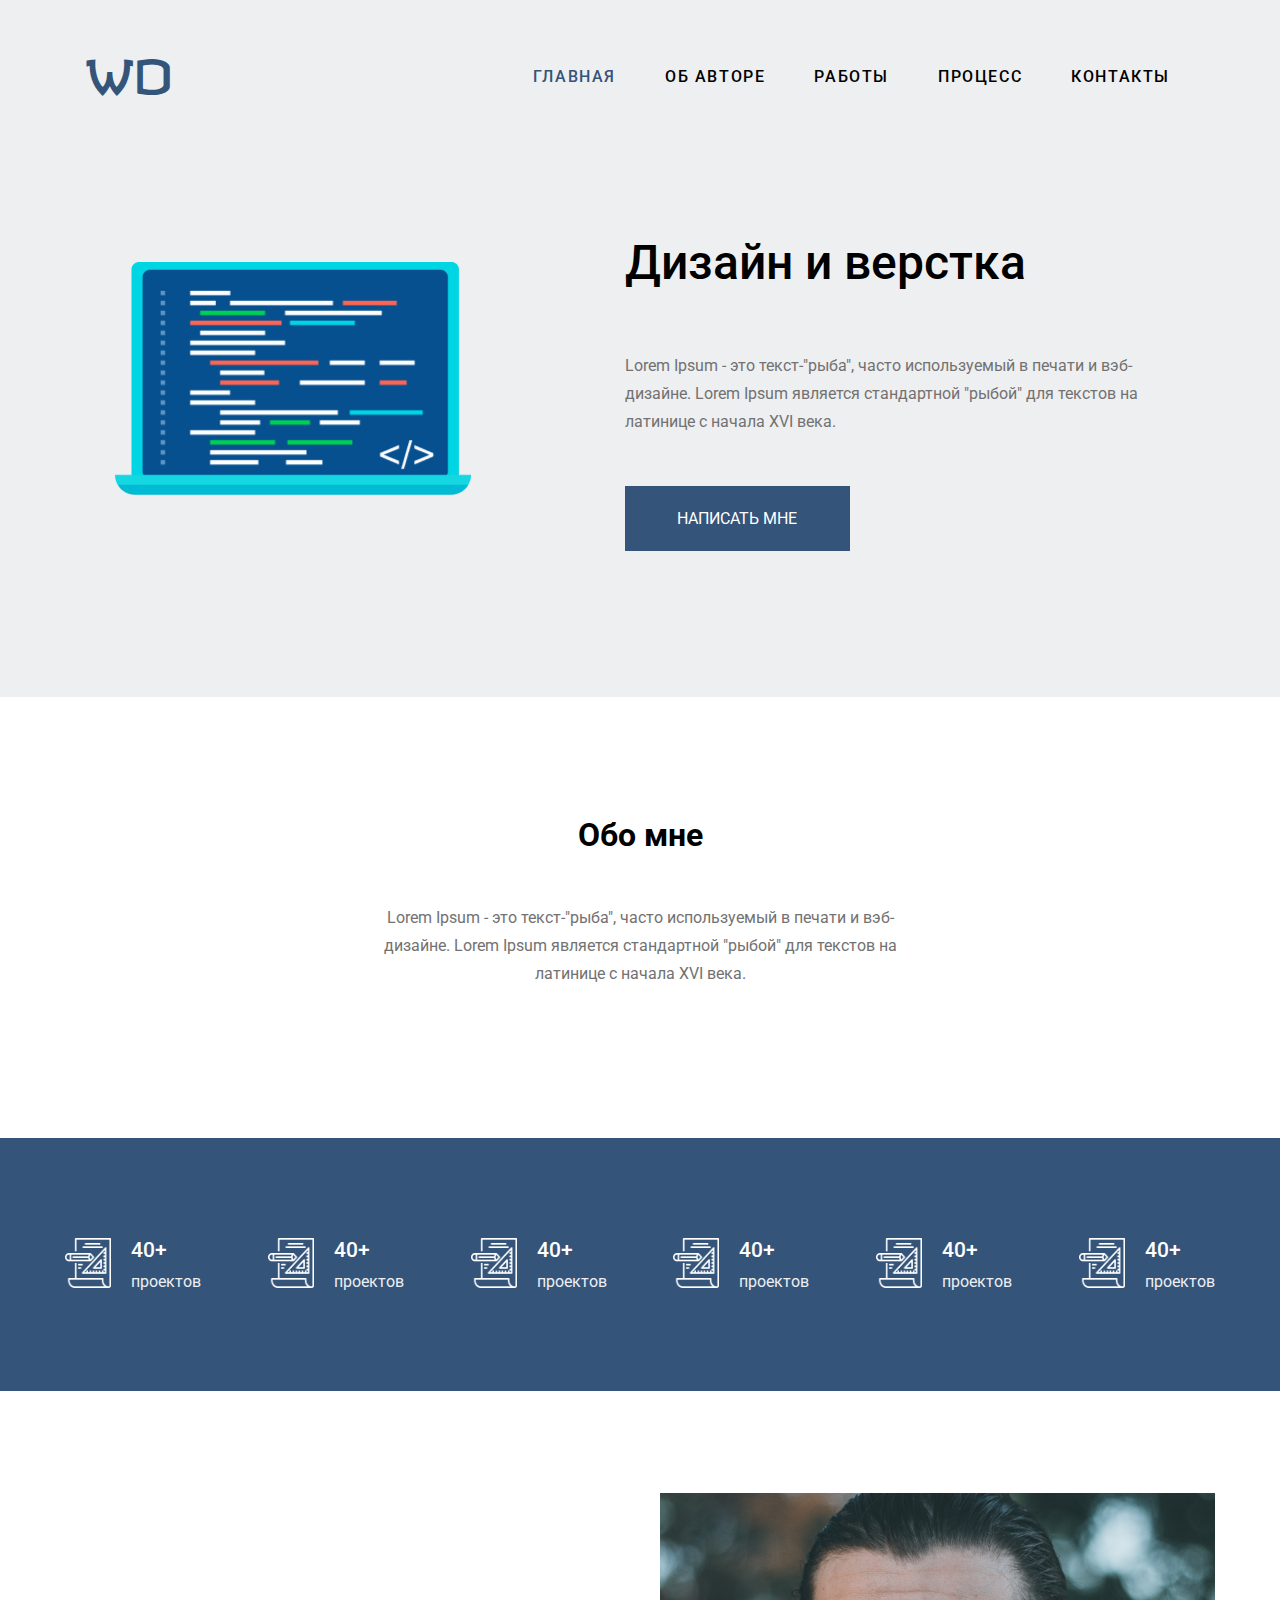
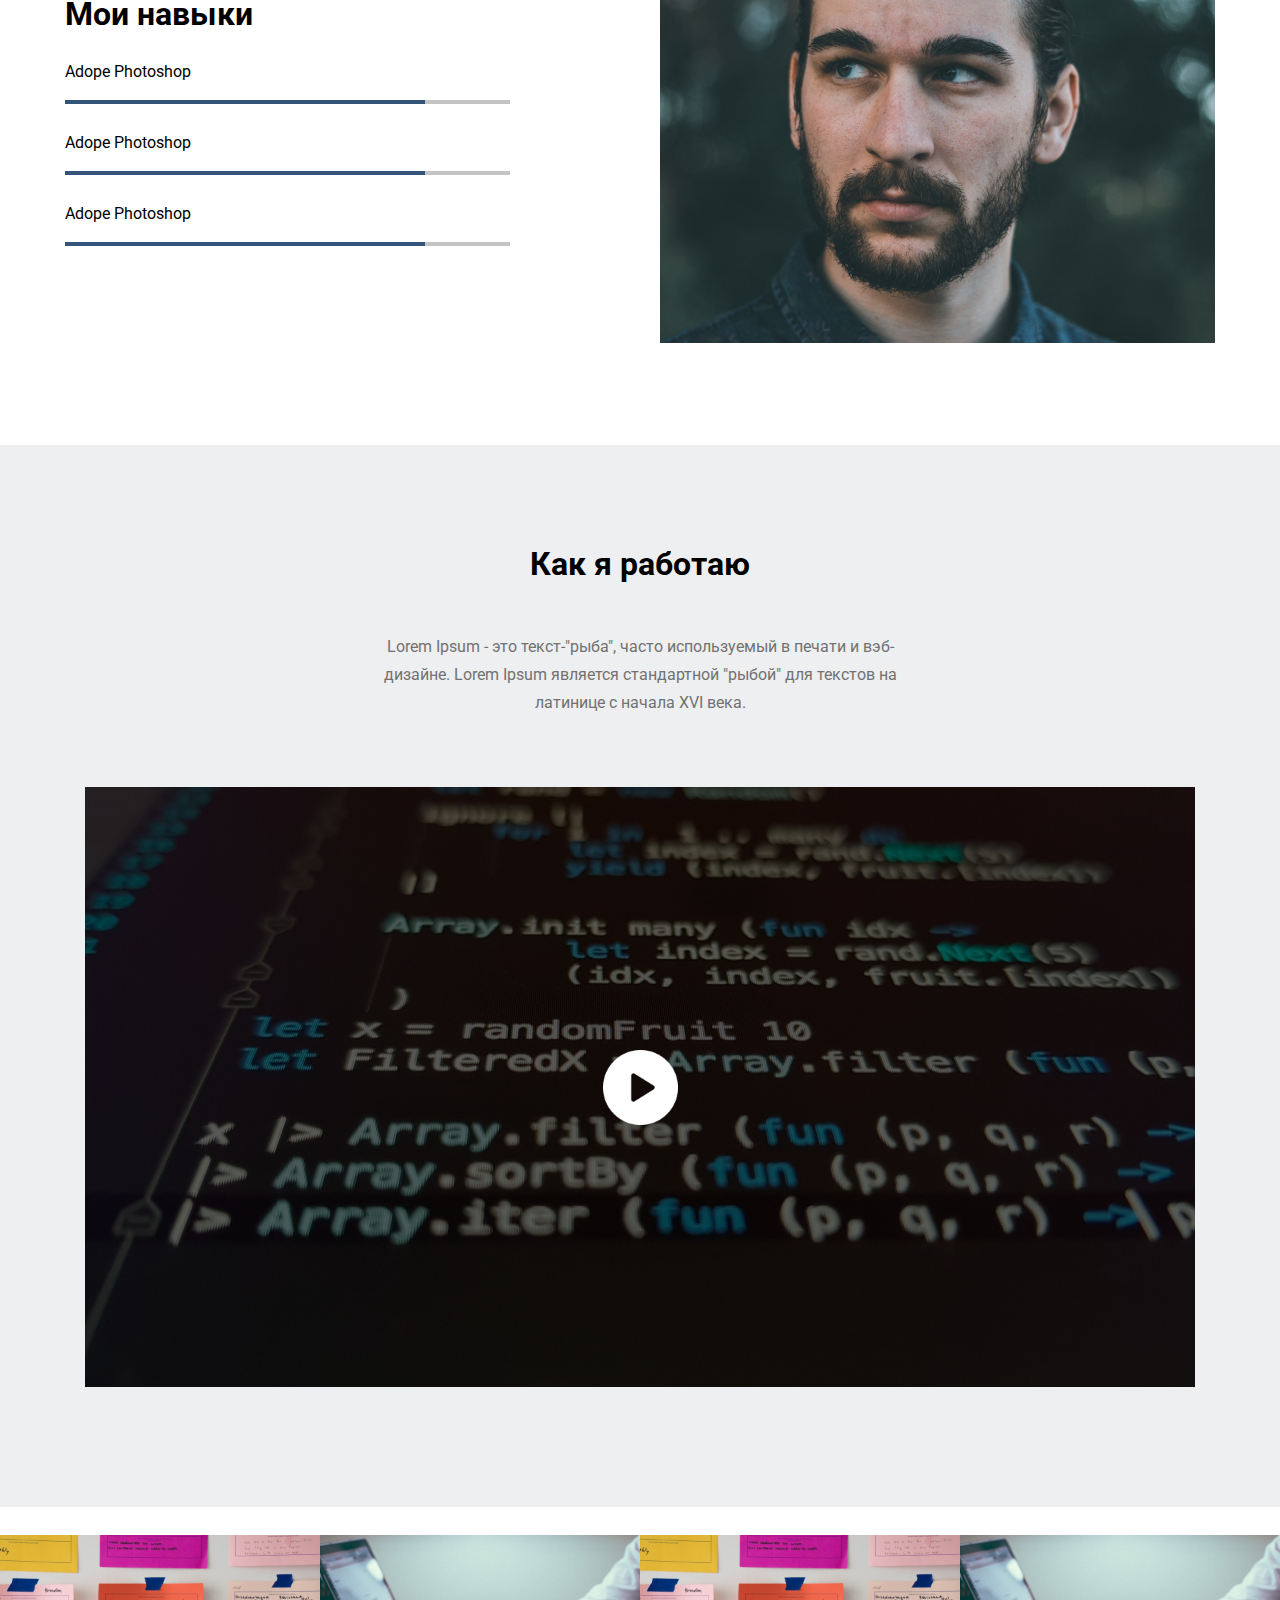
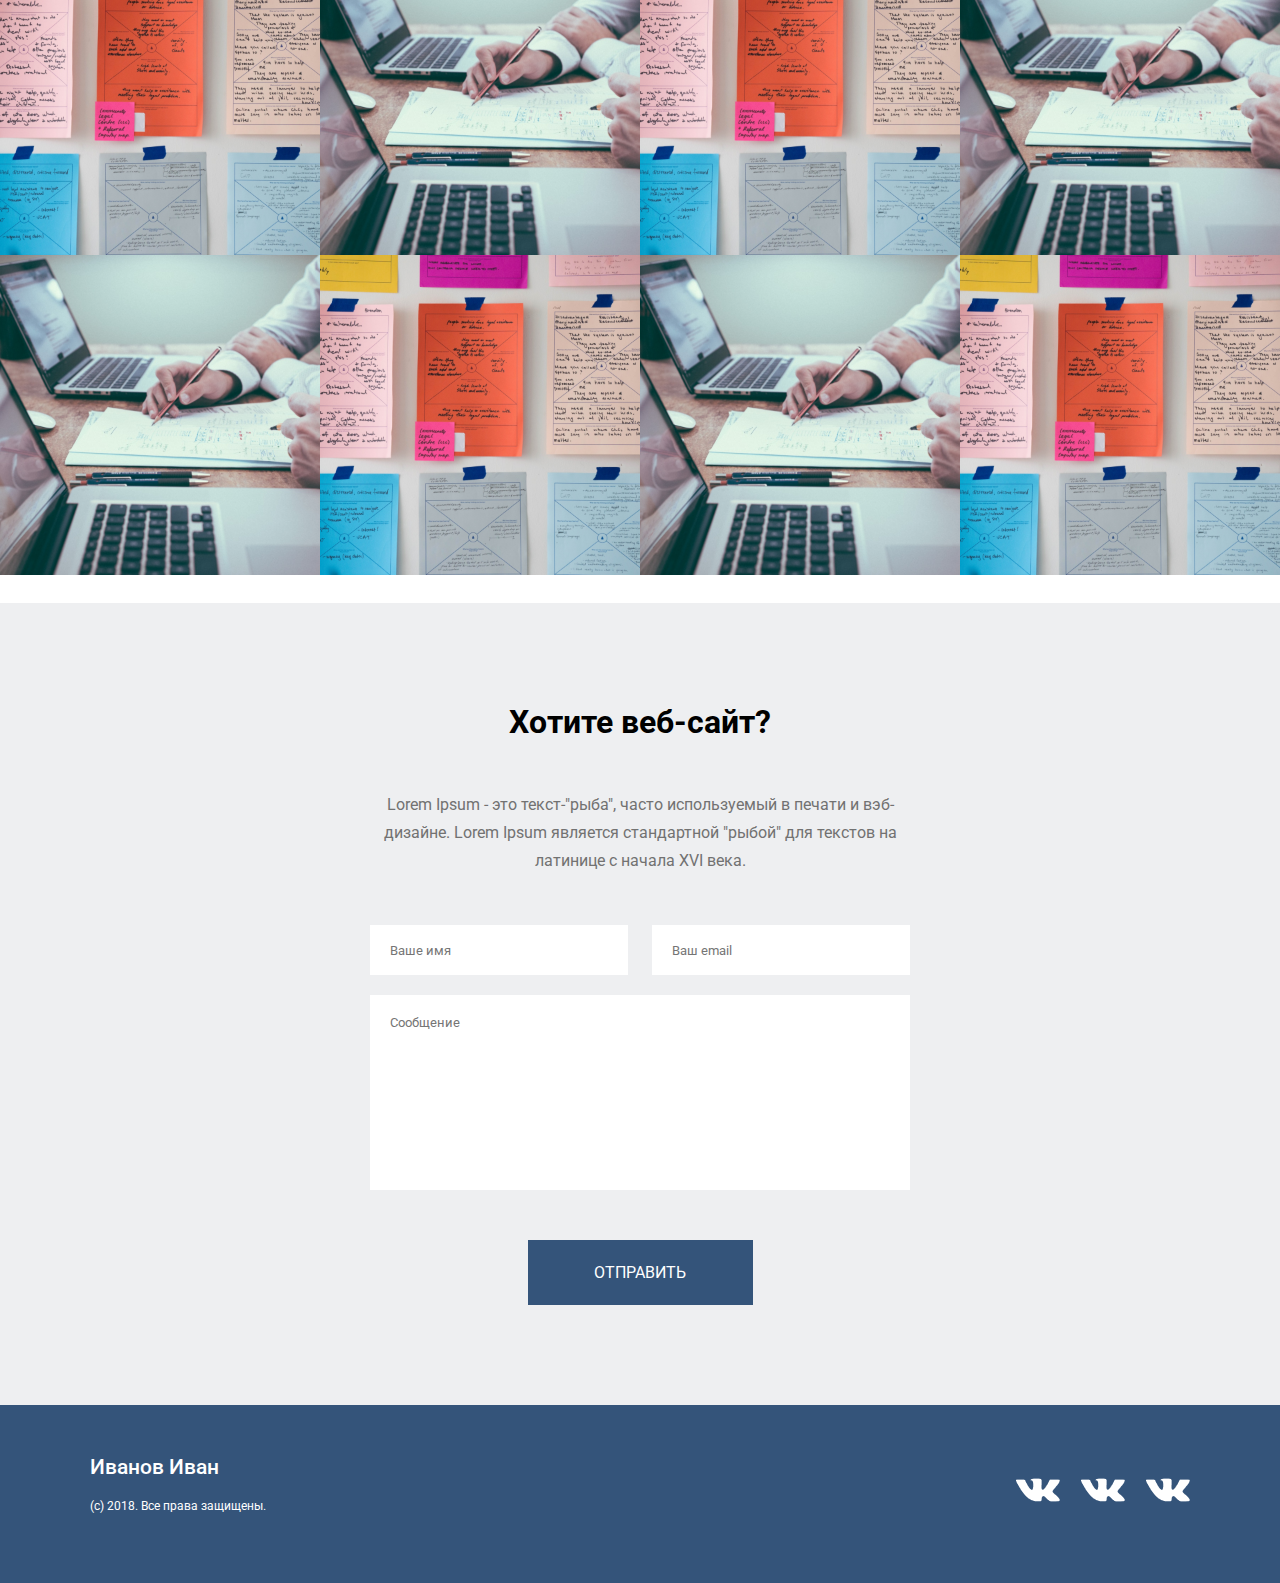
<file: index.html>
<!DOCTYPE html>
<html>

<head>
  <meta charset="utf-8">
  <meta http-equiv="X-UA-Compatible" content="IE=edge">
  <meta name="viewport" content="width=device-width, initial-scale=1.0">
  <link rel="stylesheet" href="./maketstyles.css">
  <link rel="preconnect" href="https://fonts.googleapis.com">
  <link rel="preconnect" href="https://fonts.gstatic.com" crossorigin>
  <link href="https://fonts.googleapis.com/css2?family=Revalia&family=Roboto:wght@500&display=swap" rel="stylesheet">
</head>

<body>
  <header class="page-header">
    <div class="header-menu">
      <a href="#" class="header-menu__logo">WD</a>
      <nav class="header-menu__list">
        <a href="#" class="header-menu__link header-menu__link--selected">ГЛАВНАЯ</a>
        <a href="#about" class="header-menu__link">ОБ АВТОРЕ</a>
        <a href="#" class="header-menu__link">РАБОТЫ</a>
        <a href="#" class="header-menu__link">ПРОЦЕСС</a>
        <a href="#" class="header-menu__link">КОНТАКТЫ</a>
      </nav>
    </div>
  </header>
  <main>
    <section class="design-section__container">
      <div class="design-section__content-wrapper">
        <img class="design-section__laptop-img" src="images/laptop.png" alt="laptop">
        <div class="design-section__text-container">
          <h1 class="design-section__title">Дизайн и верстка</h1>
          <p class="pharagraph design-section__text">Lorem Ipsum - это текст-"рыба", часто используемый в печати и
            вэб-дизайне. Lorem Ipsum является стандартной "рыбой" для текстов на латинице с начала XVI века.</p>
          <button class="btn">НАПИСАТЬ МНЕ</button>
        </div>
      </div>
    </section>

    <section class="about-me-section">
      <a name = "about"></a>
      <h2> Обо мне </h2>
      <p class="pharagraph">Lorem Ipsum - это текст-"рыба", часто используемый в печати и вэб-дизайне. Lorem
        Ipsum является стандартной
        "рыбой" для текстов на латинице с начала XVI века.</p>
    </section>
    <section class="projects-section__container">
      <div class="projects-section__content-wrapper">

        <div class="projects-section__block">
          <img src="images/projectIcon.png" alt="project" class="projects-section__icon">
          <div class="projects-section__text">
            <h3>40+</h3>
            <p>проектов</p>
          </div>
        </div>

        <div class="projects-section__block">
          <img src="images/projectIcon.png" alt="project" class="projects-section__icon">
          <div class="projects-section__text">
            <h3>40+</h3>
            <p>проектов</p>
          </div>
        </div>

        <div class="projects-section__block">
          <img src="images/projectIcon.png" alt="project" class="projects-section__icon">
          <div class="projects-section__text">
            <h3>40+</h3>
            <p>проектов</p>
          </div>
        </div>

        <div class="projects-section__block">
          <img src="images/projectIcon.png" alt="project" class="projects-section__icon">
          <div class="projects-section__text">
            <h3>40+</h3>
            <p>проектов</p>
          </div>
        </div>

        <div class="projects-section__block">
          <img src="images/projectIcon.png" alt="project" class="projects-section__icon">
          <div class="projects-section__text">
            <h3>40+</h3>
            <p>проектов</p>
          </div>
        </div>

        <div class="projects-section__block">
          <img src="images/projectIcon.png" alt="project" class="projects-section__icon">
          <div class="projects-section__text">
            <h3>40+</h3>
            <p>проектов</p>
          </div>
        </div>
      </div>
    </section>
    <section class="skills-section__container">
      <div class="skills-section__content-wrapper">
        <div class="skills-section__tehnology-block">
          <h2>Мои навыки</h2>
          <p class="skills-section__text">Adope Photoshop</p>
          <div class="skills-section__level skills-section__level--gray"></div>
          <div class="skills-section__level skills-section__level--blue"></div>

          <p class="skills-section__text">Adope Photoshop</p>
          <div class="skills-section__level skills-section__level--gray"></div>
          <div class="skills-section__level skills-section__level--blue"></div>

          <p class="skills-section__text">Adope Photoshop</p>
          <div class="skills-section__level skills-section__level--gray"></div>
          <div class="skills-section__level skills-section__level--blue"></div>

        </div>

        <img class="skills-section__me-img" src="images/me.png" alt="me">
      </div>
    </section>

    <section class="work-section">
      <h2>Как я работаю</h2>
      <p class="pharagraph">Lorem Ipsum - это текст-"рыба", часто используемый в печати и вэб-дизайне. Lorem Ipsum
        является стандартной
        "рыбой" для текстов на латинице с начала XVI века.</p>
      <div class="work-section__img-conntainer">
        <img class="work-section__code-img" src="images/code.png" alt="code">
        <img class="work-section__play-img" src="images/play.png" alt="play icon">
      </div>


    </section>
    
    

    <section class="pictures-section__container">
      <div class="pictures-section__content-wrapper picture-1">
        <img class="pictures-section__element" src="images/table.png" alt="table">
        <div class="pictures-section__element-wrapper">
          <img class="pictures-section__element-eye" src="images/eye.png" alt="eye">
        </div>
      </div>

      <div class="pictures-section__content-wrapper picture-2">
        <img class="pictures-section__element " src="images/workers.png" alt="workers">
        <div class="pictures-section__element-wrapper">
          <img class="pictures-section__element-eye" src="images/eye.png" alt="eye">
        </div>
      </div>

       <div class="pictures-section__content-wrapper picture-3">
        <img class="pictures-section__element" src="images/table.png" alt="table">
        <div class="pictures-section__element-wrapper">
          <img class="pictures-section__element-eye" src="images/eye.png" alt="eye">
        </div>
      </div>

      <div class="pictures-section__content-wrapper picture-4">
        <img class="pictures-section__element" src="images/workers.png" alt="workers">
        <div class="pictures-section__element-wrapper">
          <img class="pictures-section__element-eye" src="images/eye.png" alt="eye">
        </div>
      </div>
      <div class="pictures-section__content-wrapper picture-5">
        <img class="pictures-section__element" src="images/workers.png" alt="workers">
        <div class="pictures-section__element-wrapper">
          <img class="pictures-section__element-eye" src="images/eye.png" alt="eye">
        </div>
      </div>

      <div class="pictures-section__content-wrapper picture-6">
        <img class="pictures-section__element" src="images/table.png" alt="table">
        <div class="pictures-section__element-wrapper">
          <img class="pictures-section__element-eye" src="images/eye.png" alt="eye">
        </div>
      </div>

      <div class="pictures-section__content-wrapper picture-7">
        <img class="pictures-section__element" src="images/workers.png" alt="workers">
        <div class="pictures-section__element-wrapper">
          <img class="pictures-section__element-eye" src="images/eye.png" alt="eye">
        </div>
      </div>

      <div class="pictures-section__content-wrapper picture-8">
        <img class="pictures-section__element" src="images/table.png" alt="table">
        <div class="pictures-section__element-wrapper">
          <img class="pictures-section__element-eye" src="images/eye.png" alt="eye">
        </div>
      </div>

    </section>

    <section class="connection-section__container">
      <div class="connection-section__content-wrapper">
        <h2>Хотите веб-сайт?</h2>
        <p class="pharagraph">Lorem Ipsum - это текст-"рыба", часто используемый в печати и вэб-дизайне. Lorem Ipsum
          является стандартной "рыбой" для текстов на латинице с начала XVI века.</p>
        <form class="connection-section__form">
          <div class="connection-section__form-header">
            <input type="text" placeholder="Ваше имя" class="connection-section__form-header-element">
            <input type="email" placeholder="Ваш email" class="connection-section__form-header-element">
          </div>
          <textarea placeholder="Сообщение" class="connection-section__message"></textarea>
          <input class="btn" type="submit" value="ОТПРАВИТЬ">
        </form>
      </div>
    </section>
  </main>
  <footer class="page-footer">
    <div class="footer__content-wrapper">
      <div class="footer__container">
        <h3>Иванов Иван</h3>
        <p class="footer-container__text">(с) 2018. Все права защищены.</p>
      </div>
      <nav class="footer__social">
        <img class="footer-social__icon" src="images/vkIcon.png" alt="vk">
        <img class="footer-social__icon" src="images/vkIcon.png" alt="vk">
        <img class="footer-social__icon--border-none" src="images/vkIcon.png" alt="vk">
      </nav>
    </div>
  </footer>
</body>

</html>
</file>
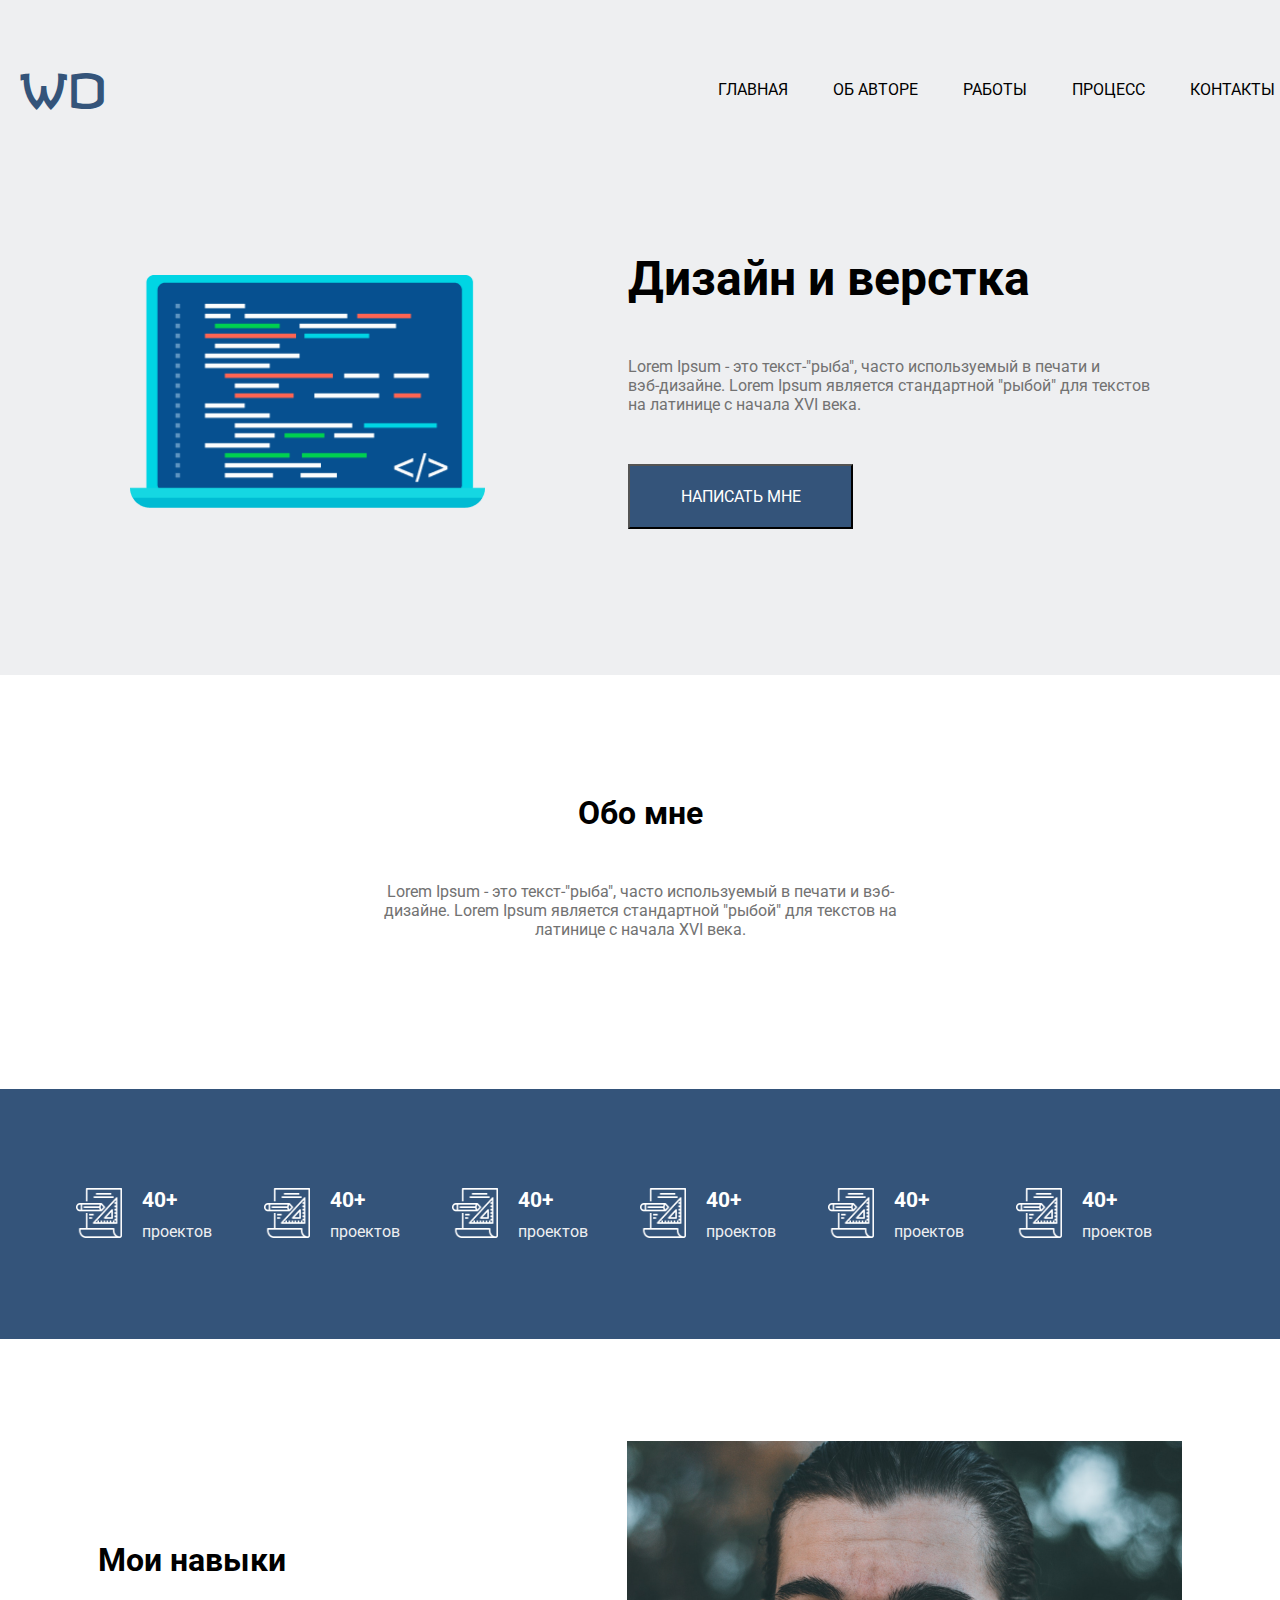
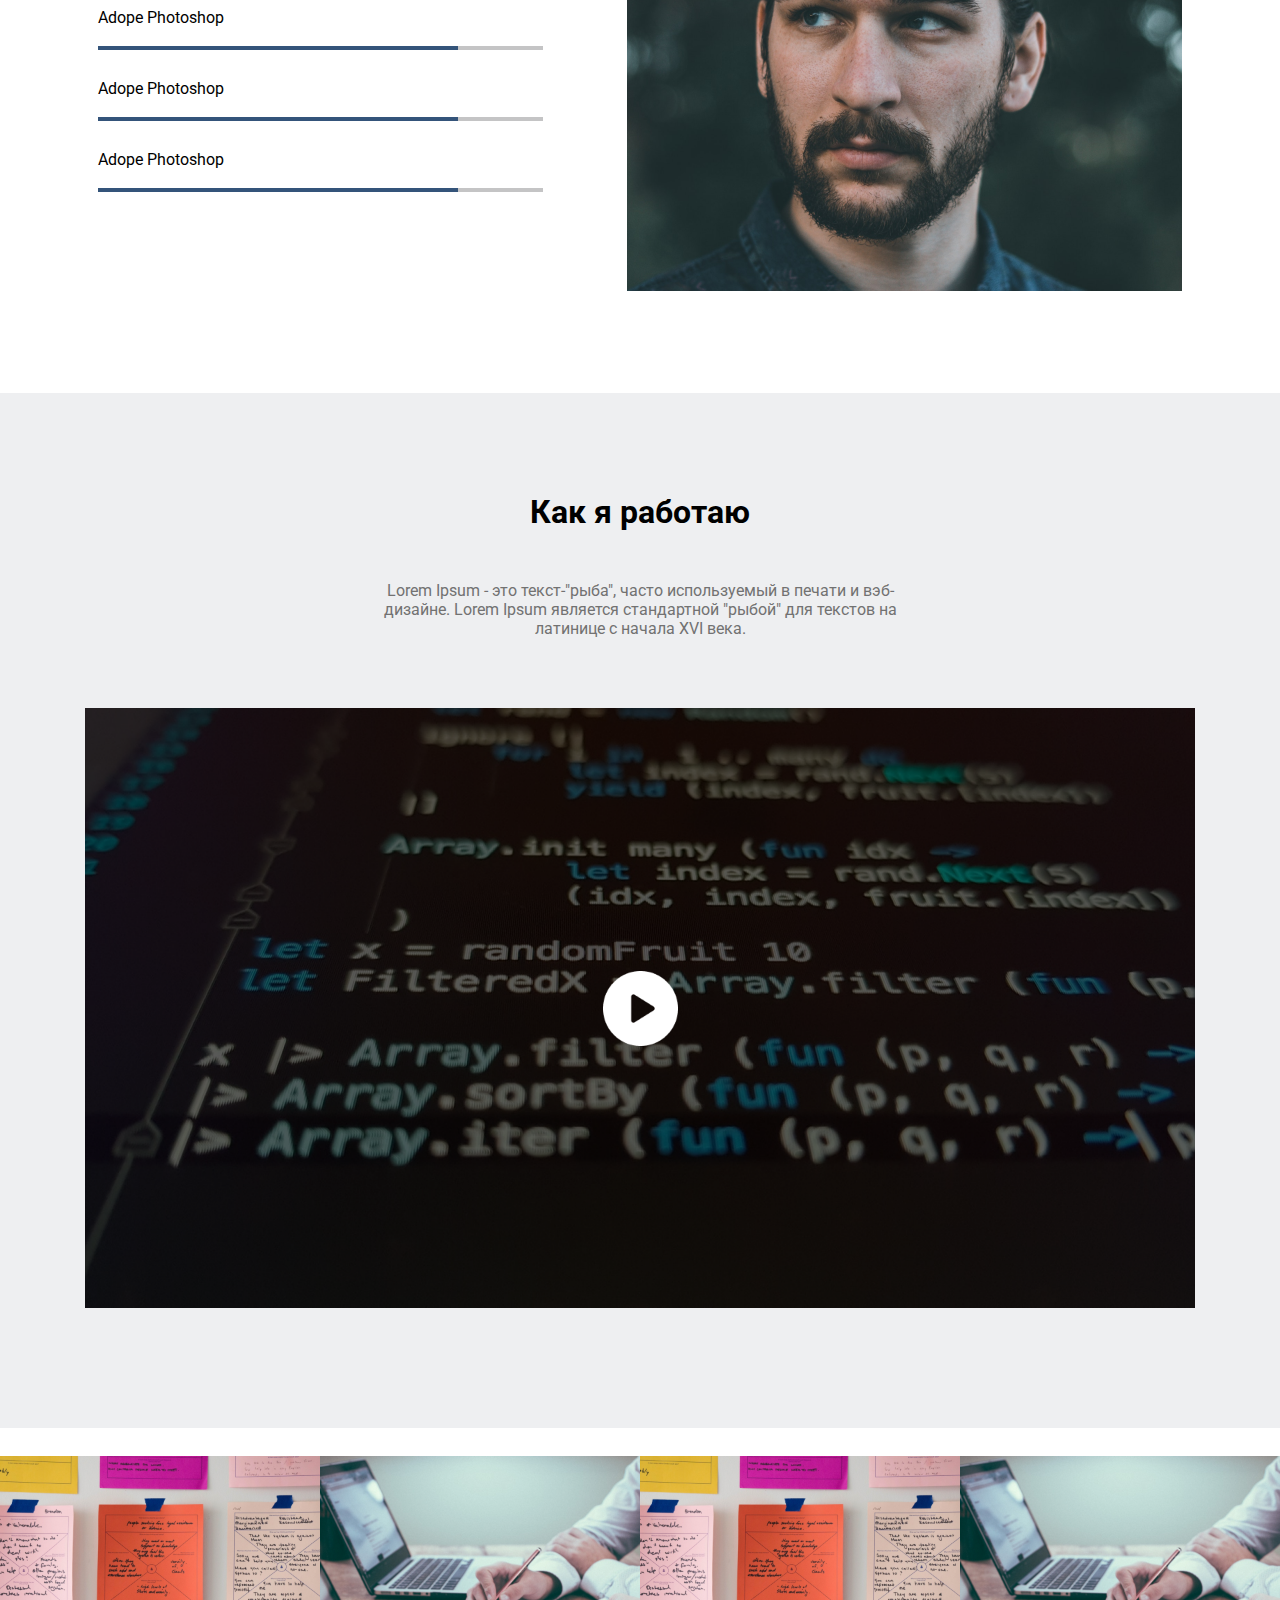
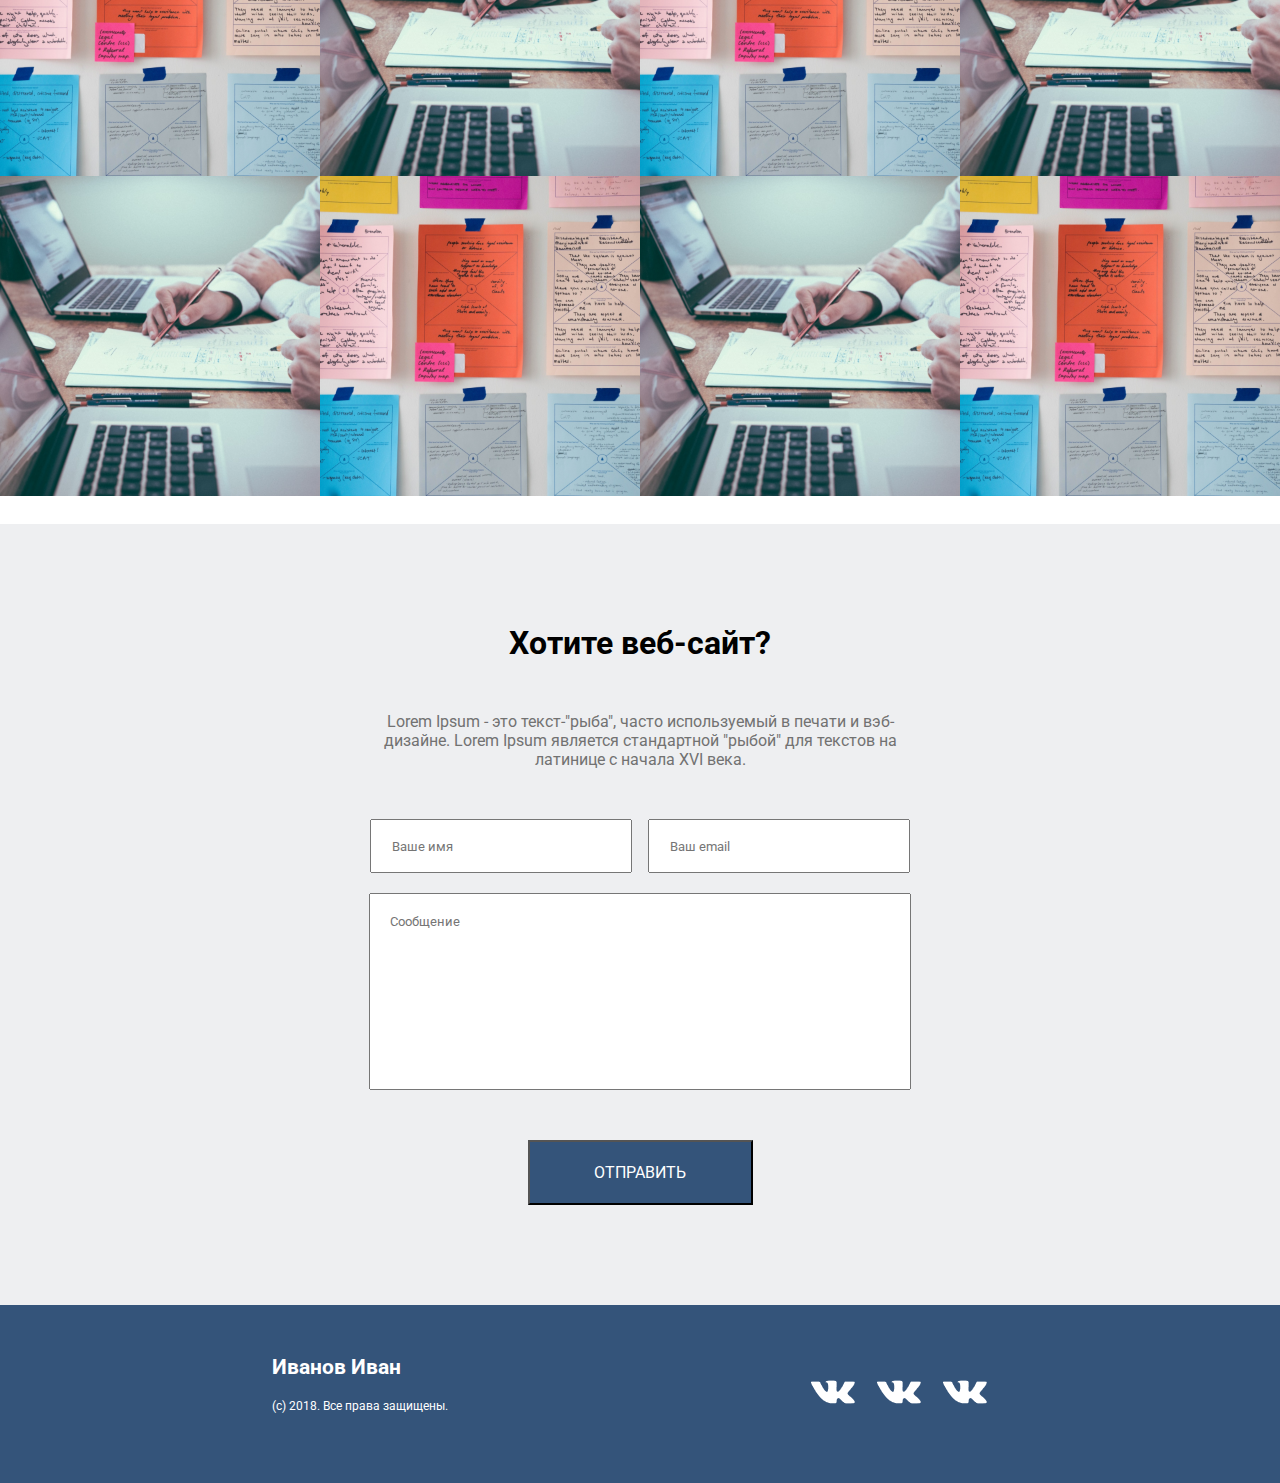
<file: Maket/aboutMe.html>
<!DOCTYPE html>
<html>

<head>
  <meta charset="utf-8">
  <link rel="stylesheet" href="maketstyles.css">
  <link rel="preconnect" href="https://fonts.googleapis.com">
  <link rel="preconnect" href="https://fonts.gstatic.com" crossorigin>
  <link href="https://fonts.googleapis.com/css2?family=Revalia&family=Roboto:wght@300&display=swap" rel="stylesheet">
</head>

<body>
  <header>
    <div class="header__menu">
      <a href="#" class="header-menu__logo">WD</a>
      <nav class="header-menu__list">
        <li class="header-menu__list-element">
          <a href="#" class="header-menu__link">ГЛАВНАЯ</a>
        </li>
        <li class="header-menu__list-element">
          <a href="#" class="header-menu__link">ОБ АВТОРЕ</a>
        </li>

        <li class="header-menu__list-element">
          <a href="#" class="header-menu__link">РАБОТЫ</a>
        </li>

        <li class="header-menu__list-element">
          <a href="#" class="header-menu__link">ПРОЦЕСС</a>
        </li>

        <li class="header-menu__list-element margin-none">
          <a href="#" class="header-menu__link">КОНТАКТЫ</a>
        </li>
      </nav>
    </div>
  </header>
  <main>
    <section class="design__layout">
      <img class="design-layout__laptop" src="img/laptop.png" alt="laptop">
      <div class="design-layout__info">
        <h1 class="design-layout__info-caption">Дизайн и верстка</h1>
        <p class=" lorem__ipsum design-layout__info-text">Lorem Ipsum - это текст-"рыба", часто используемый в печати и <br>
          вэб-дизайне. Lorem Ipsum является стандартной "рыбой" для текстов <br> на латинице с начала XVI века.</p>
        <input class="blue__btn" type="button" value="НАПИСАТЬ МНЕ">
      </div>
    </section>

    <section class="about-me">
      <h2 class="about-me__caption"> Обо мне </h2>
      <p class="lorem__ipsum">Lorem Ipsum - это текст-"рыба", часто используемый в печати и вэб-дизайне. Lorem
        Ipsum является стандартной
        "рыбой" для текстов на латинице с начала XVI века.</p>
    </section>
    <section class="projects">
      <div class="project__container">
        <img src="img/projectIcon.png" alt="project" class="project-container__icon">
        <div class="project-container__description">
          <h3>40+</h3>
          <p>проектов</p>
        </div>
      </div>

      <div class="project__container">
        <img src="img/projectIcon.png" alt="project" class="project-container__icon">
        <div class="project-container__description">
          <h3>40+</h3>
          <p>проектов</p>
        </div>
      </div>

      <div class="project__container">
        <img src="img/projectIcon.png" alt="project" class="project-container__icon">
        <div class="project-container__description">
          <h3>40+</h3>
          <p>проектов</p>
        </div>
      </div>

      <div class="project__container">
        <img src="img/projectIcon.png" alt="project" class="project-container__icon">
        <div class="project-container__description">
          <h3>40+</h3>
          <p>проектов</p>
        </div>

      </div>
      <div class="project__container">
        <img src="img/projectIcon.png" alt="project" class="project-container__icon">
        <div class="project-container__description">
          <h3>40+</h3>
          <p>проектов</p>
        </div>
      </div>

      <div class="project__container">
        <img src="img/projectIcon.png" alt="project" class="project-container__icon">
        <div class="project-container__description">
          <h3>40+</h3>
          <p>проектов</p>
        </div>
      </div>
    </section>
    <section class="skills">
      <div class="skills__tehnology">
        <h2>Мои навыки</h2>
        <p class="skills-tehnology__text">Adope Photoshop</p>
        <div class="skills-tehnology__level-gray"></div>
        <div class="skills-tehnology__level-blue"></div>

        <p class="skills-tehnology__text">Adope Photoshop</p>
        <div class="skills-tehnology__level-gray"></div>
        <div class="skills-tehnology__level-blue"></div>

        <p class="skills-tehnology__text">Adope Photoshop</p>
        <div class="skills-tehnology__level-gray"></div>
        <div class="skills-tehnology__level-blue"></div>


      </div>
      <img class="skills__me-img" src="img/me.png" alt="me">
    </section>
    <section class="how-i-work">
      <h2>Как я работаю</h2>
      <p class="lorem__ipsum">Lorem Ipsum - это текст-"рыба", часто используемый в печати и вэб-дизайне. Lorem Ipsum
        является стандартной
        "рыбой" для текстов на латинице с начала XVI века.</p>
      <div class="how-i-work__img-conntainer">
        <img class="how-i-work__code" src="img/code.png" alt="code">
        <img class="how-i-work__play" src="img/play.png" alt="play icon">
      </div>



    </section>
    <section class="pictures">
      <div class="pictures-container picture-1">
        <img class="pictures-container__element table" src="img/table.png" alt="table">
        <div class = "pictures-container__element table owerlay">
          <img class = "pictures-container__element-eye-owerlay"src="img/eye.png" alt="eye">
        </div>
      </div>
      <div class="pictures-container picture-2">
        <img class="pictures-container__element workers" src="img/workers.png" alt="table">
        <div class = "pictures-container__element table owerlay">
          <img class = "pictures-container__element-eye-owerlay"src="img/eye.png" alt="eye">
        </div>
      </div>
      <div class="pictures-container picture-3">
        <img class="pictures-container__element table" src="img/table.png" alt="table">
        <div class = "pictures-container__element table owerlay">
          <img class = "pictures-container__element-eye-owerlay"src="img/eye.png" alt="eye">
        </div>
      </div>
      <div class="pictures-container picture-4">
        <img class="pictures-container__element workers" src="img/workers.png" alt="table">
        <div class = "pictures-container__element table owerlay">
          <img class = "pictures-container__element-eye-owerlay"src="img/eye.png" alt="eye">
        </div>
      </div>
      <div class="pictures-container picture-5">
        <img class="pictures-container__element workers" src="img/workers.png" alt="table">
        <div class = "pictures-container__element table owerlay">
          <img class = "pictures-container__element-eye-owerlay"src="img/eye.png" alt="eye">
        </div>
      </div>
      <div class="pictures-container picture-6">
        <img class="pictures-container__element table" src="img/table.png" alt="table">
        <div class = "pictures-container__element table owerlay">
          <img class = "pictures-container__element-eye-owerlay"src="img/eye.png" alt="eye">
        </div>
      </div>
      <div class="pictures-container picture-7">
        <img class="pictures-container__element workers" src="img/workers.png" alt="table">
        <div class = "pictures-container__element table owerlay">
          <img class = "pictures-container__element-eye-owerlay"src="img/eye.png" alt="eye">
        </div>
      </div>
      <div class="pictures-container picture-8">
        <img class="pictures-container__element table" src="img/table.png" alt="table">
        <div class = "pictures-container__element table owerlay">
          <img class = "pictures-container__element-eye-owerlay"src="img/eye.png" alt="eye">
        </div>
      </div>
      
    </section>
    <section class="connection">
      <div class="connection__container">
        <h2>Хотите веб-сайт?</h2>
        <p class ="lorem__ipsum">Lorem Ipsum - это текст-"рыба", часто используемый в печати и вэб-дизайне. Lorem Ipsum является стандартной "рыбой" для текстов на латинице с начала XVI века.</p>
        <form class = "connection-container__form">
          <div class="connection-container__form-header">
            <input type = "text" placeholder="Ваше имя" class ="connection-container__form-header-element">
            <input type = "email" placeholder="Ваш email" class ="connection-container__form-header-element">
          </div>
          <textarea placeholder="Сообщение" class ="connection-container__message"></textarea>
          <input class="blue__btn" type ="submit" value="ОТПРАВИТЬ">
        </form>
      </div>
    </section>
  </main>
  <footer>
    <div class="footer__container">
      <h3>Иванов Иван</h3>
      <p class="footer-container__text">(с) 2018. Все права защищены.</p>
    </div>
    <nav class="footer__social">
      <li class="footer-social__li"><img class="footer-social__icon" src="img/vkIcon.png" alt="vk"><li>
      <li class="footer-social__li"><img class="footer-social__icon" src="img/vkIcon.png" alt="vk"><li>
      <li class=" footer-social__li margin-none"><img class="footer-social__icon" src="img/vkIcon.png" alt="vk"><li>
    </nav>
  </footer>
</body>

</html>
</file>
<file: maketstyles.css>
*{
  margin:0;
  padding:0;
  font-family: 'Roboto';
  min-width: 1px;
}

h1{
  font-family: 'Roboto';
  font-style: normal;
  font-weight: 500;
  font-size: 48px;
  line-height: 79px;

}
h2{
  font-size: 32px;
}
h3{
  font-size: 21px;
  color:white;
  margin-bottom: 10px;
  font-weight: 500;
}
p{
  font-size: 16px;
}
.btn{
  width: 225px;
  height: 65px;
  background-color: #34547A;
  color: white;
  font-size: 16px;
  cursor: pointer;
  border: none;
}
.pharagraph{
  font-family: 'Roboto';
  font-style: normal;
  font-weight: 400;
  font-size: 16px;
  line-height: 28px;
  max-width: 540px;
  text-align: center;
  color: #727272;
  margin-top: 50px;
  margin-bottom: 50px;
  }
.page-header{
  background-color: #EEEFF1;
}
  .header-menu{
    display: flex;
    justify-content: space-between;
    max-width: 1150px;
    margin: auto;
    padding: 57px 4px;
  }
    .header-menu__logo{
      display: flex;
      font-family: 'Revalia';
      text-decoration: none;
      font-weight: 400;
      line-height: 18px;
      font-size: 48px;
      color: #34547A;
      margin-left: 20px;
    }
    .margin-none{
      margin-right: 1px;
    }
        .header-menu__link{
          text-decoration: none;
          color: black;
          font-weight: 500;
          font-size: 16px;
          line-height: 39px;
          letter-spacing: 0.1em;
          margin-right: 45px;
        }
        .header-menu__link:hover{
          text-decoration: underline;
        }
        .header-menu__link--selected{
          color: #34547A;
        }

.design-section__container{
    display: flex;
    justify-content: center;
    padding-top: 70px;
    padding-bottom: 146px;
    background-color: #EEEFF1;
}

  .design-section__content-wrapper{
      display: flex;
      max-width: 1150px;
      margin: auto;
      justify-content: space-between;
      gap: 154px;
  }

  .design-section__laptop-img{
      max-width: 357px;
      max-height: 233px;
      margin-top: 39px;
  }

  .design-section__text-container{
      display: block;
  }

  .design-section__text{
      text-align: left;
  }

  .about-me-section{
      display: flex;
      flex-direction: column;
      align-items: center;
      padding-top: 119px;
      padding-bottom: 100px;
  }
.projects-section__container{
    background-color: #34547A;
    color: #EEEFF1;
    display: flex;
    justify-content: center;

    }
    .projects-section__content-wrapper{
      display: flex;
      margin-top: 100px;
      margin-bottom: 100px;
      justify-content: space-between;
      width: 1150px;
      padding-left: 19px;
      padding-right: 19px;
      gap: 52px;
      flex-wrap: wrap;
    }
    .projects-section__block{
      display:flex;
    }
    .projects-section__icon{
      width:46px;
      height:50px;
    }
    .projects-section__text{
      margin-left: 20px;
    }

    .skills-section__container{

      margin: 102px 20px 102px 20px;
    }
    .skills-section__content-wrapper{
      display: flex;
      justify-content: space-between;
      max-width: 1150px;
      margin-right: auto;
      margin-left: auto;
      flex-wrap: wrap-reverse;
    }
    .skills-section__tehnology-block{
      display: flex;
      flex-direction: column;
      width: 450px;
      align-items: stretch;
      margin-top: 102px;
    }
    .skills-section__text{
      margin-top: 29px;
      margin-bottom: 19px;
    }
    .skills-section__level{
      max-width: 445px;
      height: 4px;
    }
  
    .skills-section__level--gray{
      background-color: #C4C4C5;
    }
    .skills-section__level--blue{
      width: 80%;
      background-color: #34547A;
      margin-top: -4px;
    }
    .skills-section__me-img{
      max-height:450px;
      max-width: 555px;
    }
    .work-section{
      background-color: #EEEFF1;
      padding-top: 100px;
      padding-bottom: 100px;
      display: flex;
      flex-direction: column;
      align-items: center;
    }

    .work-section__img-conntainer{
      max-width: 1110px;
      max-height: 600px;
      position: relative;
      padding: 20px;
      cursor: pointer;
    }
    .work-section__code-img{
      position: relative;
      z-index: 0;
      max-width: 100%;
      max-height: 100%;
    }
    .work-section__play-img{
      z-index: 1;
      position: absolute;
      margin: auto;
      top: 0;
      left: 0;
      bottom: 0;
      right: 0;
      width: 75px;
    }
    .pictures-section__container{
      margin-top: 28px;
      margin-bottom: 28px;
      width: 100%;
      display: flex;
      flex-wrap: wrap;
    }
    .pictures-section__content-wrapper{
      display: flex;
      position: relative;
      flex: 0 0 25%;
    }
    .pictures-section__element{
      width: 100%;
      object-fit: contain;
    }
  
    .pictures-section__element:hover +.pictures-section__element-wrapper{
      cursor: pointer;
      display: block;
      
    }
    .pictures-section__element-eye{
      position: absolute;
      margin: auto;
      top: 0;
      left: 0;
      bottom: 0;
      right: 0;
      width: 100px;
      height: 57px;
    }
    .pictures-section__element-wrapper:hover{
      display: block;
      cursor: pointer;
    }

    .pictures-section__element-wrapper{
      display:none;
      width: 100%;
      object-fit: contain;
      background-color: rgba(52, 84, 122, 0.8);
      margin-left: -100%;
    }
    .connection-section__container{
      display: flex;
      padding-top: 100px;
      padding-bottom: 100px;
      flex-direction: row;
      justify-content: center;
      background-color: #EEEFF1;
    }
    .connection-section__content-wrapper{
      display: flex;
      flex-direction: column;
      align-items: center;
      padding: 0px 20px 0px 20px;
    }
  
    .connection-section__form{
      display: flex;
      flex-direction: column;
      align-items: center;
    }
    .connection-section__form-header{
      width: 540px;
      display: flex;
      flex-direction: row;
      justify-content: space-between;
      flex-wrap: wrap;
    }
    .connection-section__form-header-element{
      height: 50px;
      width: 238px;
      padding-left: 20px;
      margin-bottom: 20px;
      border:none;
    }
    .connection-section__message{
      width: 520px;
      height: 175px;
      margin-bottom: 50px;
      padding-left: 20px;
      padding-top: 20px;
      resize: none;
      border: none;
    }
    .page-footer{
      padding-top: 50px;
      padding-bottom: 50px;
      min-height: 50px;
      background-color: #34547A;
      flex-wrap: wrap;
      padding-left: 90px;
      padding-right: 90px;
    }
    .footer__content-wrapper{
      max-width: 1150px;
      display: flex;
      flex-direction: row;
      justify-content: space-between;
      margin: auto;
      flex-wrap: wrap;
    }
    .footer-container__text{
      color: white;
      font-size: 12px;
      margin-top: 20px;
      margin-bottom: 20px;
    }
    .footer__social{
    display: flex;
    align-items: center;
    justify-content: center;
    flex-direction: row;
    list-style-type: none;
    }
    .footer-social__icon{
      margin-right: 21px;
      margin-top: -8px;
    }
    .footer-social__icon--border-none{
      margin-top: -8px;

    }
    
    @media(max-width:1118px){
      .projects-section__content-wrapper{
        gap: 80px;
        width: 771px;
      }
    }

    @media(max-width:719px){
      .projects-section__content-wrapper{
        gap: 45px;
        width: 343px;
      }
    }

    @media (max-width:1044px){
      .skills-section__content-wrapper{
        justify-content: center;
      }
      .skills h2{
        text-align: center;
      }
      .skills-section__tehnology-block{
        margin-top: 98px;
      }
      
    }

    @media (max-width:1046px){
      h1{
        font-size: 36px;
      }
      .design-section__container{
        flex-direction: column;
        align-items: center;
      }
      .design-section__content-wrapper{
        display: flex;
        max-width: 1150px;
        margin: auto;
        gap: 51px;
        flex-direction: column;
        text-align: center;
        align-items: center;
      }
      .design-section__text-container{
        margin-top: 60px;
        margin-left: 0px;
        text-align:center ;
      }
      .design-section__text{
        text-align: center;
      }
      .design-section__laptop-img{
        width: 298px;
        height: 195px;
      }
      .pharagraph{
        margin-left: 20px;
        margin-right: 20px;
      }
    }

    @media (max-width:718px){
      .pictures-section__content-wrapper{
        flex: 0 0 50%;
      }
      .picture-3{
        order:2;
      }
      .picture-4{
        order:1;
      }
      .picture-5{
        order: 4;
      }   
      .picture-6{
        order:3;
      }
      .picture-7{
        order:5;
      }
      .picture-8{
        order: 5;
      }

    }
    @media (max-width:799px){
      .header__menu{
        width: 0;
        margin: 0;
      }
      .header-menu__list{
        display: none;
        }
      }
    @media (max-width:555px){
      .footer-container__text {
      margin-bottom: 40px;
      }
      .footer__content-wrapper {
        justify-content: center;

    }
    }
      @media (max-width:581px){
        .connection-section__form-header {
          width: 342px;
        }
        .connection-section__form-header-element{
          width:  100%;
        }
        .connection-section__message {
          width: 320px;
        }
      }
</file>
<file: Maket/maketstyles.css>
*{
  margin:0;
  padding:0;
  font-family: Roboto;
  min-width: 1px;
}

h1{
  font-size: 48px;
}
h2{
  font-size: 32px;
}
h3{
  font-size: 21px;
  color:white;
  margin-bottom: 10px;
}
p{
  font-size: 16px;
}
.blue__btn{
  width: 225px;
  height: 65px;
  background-color: #34547A;
  color: white;
  font-size: 16px;
  cursor: pointer;
}
.lorem__ipsum{
    max-width: 540px;
    text-align: center;
    margin: auto;
    font-size: 16px;
    color: #727272;
    margin-top: 50px;
    margin-bottom: 50px;
  }
header{
  background-color: #EEEFF1;
}
  .header__menu{
    display: flex;
    max-width: 1920px;
    justify-content: space-between;;
  }
    .header-menu__logo{
      display: flex;
      font-family: Revalia;
      text-decoration: none;
      font-size: 48px;
      color: #34547A;
      padding: 59px 19px 60px 19px;
    }
  .header-menu__list{
    display: flex;
    padding-top: 79px;
    padding-bottom: 79px;
  }
    .header-menu__list-element{
      display: flex;
      margin-right: 45px;
    }
    .margin-none{
      margin-right: 5px;
    }
        .header-menu__link{
          Font-size: 16px;
          Line-height: 140%;
          text-decoration: none;
          color: black;
        }
        .header-menu__link:hover{
          color:#34547A;
        }

  .design__layout{
    display: flex;
    width: 100%;
    justify-content: center;
    padding-top: 70px;
    background-color: #EEEFF1;
  }
    .design-layout__laptop{
      max-width: 357px;
      max-height: 233px;
      margin-top: 25px;
    }
    .design-layout__info{
      display: block;
      margin-left: 143px;
      margin-bottom: 146px;
    }

    .design-layout__info-text{
      text-align: left;
    }
    
    .about-me{
      display: flex;
      flex-direction: column;
      align-items: center;
      padding-top: 119px;
      padding-bottom: 100px;
    }
    .about-me__description{
      max-width: 540px;
      text-align: center;
    }
    .projects{
      max-width: 100%;
      min-height: 250px;
      background-color: #34547A;
      color: #EEEFF1;
      display: flex;
      flex-wrap: wrap;
      flex-direction: row;
      align-items: center;
      justify-content: center;

    }
    .project__container{
      display:flex;
    }
    .project-container__icon{
      width:46px;
      height:50px;
    }
    .project-container__description{
      margin-left: 20px;
      margin-right: 52px;
    }

    .skills{
      display: flex;
      flex-direction: row;
      justify-content: space-evenly;
      align-items: center;
      margin: 102px 20px 102px 20px;
    }
    .skills__tehnology{
      display: flex;
      flex-direction: column;
      width: 450px;
      align-items: stretch;
    }
    .skills-tehnology__text{
      margin-top: 29px;
      margin-bottom: 19px;
    }
    .skills-tehnology__level-gray{
      max-width: 445px;
      height: 4px;
      background-color: #C4C4C5;
    }
    .skills-tehnology__level-blue{
      max-width: 80%;
      height: 4px;
      background-color: #34547A;
      margin-top: -4px;
    }
    .skills__me-img{
      max-height:450px;
      max-width: 555px;
    }
    .how-i-work{
      background-color: #EEEFF1;
      padding-top: 100px;
      padding-bottom: 100px;
      display: flex;
      flex-direction: column;
      align-items: center;
    }

    .how-i-work__img-conntainer{
      max-width: 1110px;
      max-height: 600px;
      position: relative;
      padding: 20px;
      cursor: pointer;
    }
    .how-i-work__code{
      position: relative;
      z-index: 0;
      max-width: 100%;
      max-height: 100%;
    }
    .how-i-work__play{
      z-index: 1;
      position: absolute;
      margin: auto;
      top: 0;
      left: 0;
      bottom: 0;
      right: 0;
      width: 75px;
    }
    .pictures{
      margin-top: 28px;
      margin-bottom: 28px;
      width: 100%;
      display: flex;
      flex-wrap: wrap;
    }
    .pictures-container{
      display: flex;
      position: relative;
      flex: 0 0 25%;
    }
    .pictures-container__element{
      width: 100%;
      object-fit: contain;
    }
  
    .pictures-container__element:hover +.owerlay{
      cursor: pointer;
      display: block;
      
    }
    .pictures-container__element-eye-owerlay{
      position: absolute;
      margin: auto;
      top: 0;
      left: 0;
      bottom: 0;
      right: 0;
      width: 100px;
      height: 57px;
    }
    .owerlay:hover{
      display: block;
      cursor: pointer;
    }

    .owerlay{
      display:none;
      background-color: rgba(52, 84, 122, 0.8);
      margin-left: -100%;
    }
    .connection{
      display: flex;
      padding-top: 100px;
      padding-bottom: 100px;
      flex-direction: row;
      justify-content: center;
      background-color: #EEEFF1;
    }
    .connection__container{
      display: flex;
      flex-direction: column;
      align-items: center;
      padding: 0px 20px 0px 20px;
    }
  
    .connection-container__form{
      display: flex;
      flex-direction: column;
      align-items: center;
    }
    .connection-container__form-header{
      width: 540px;
      display: flex;
      flex-direction: row;
      justify-content: space-between;
      flex-wrap: wrap;
    }
    .connection-container__form-header-element{
      height: 50px;
      width: 238px;
      padding-left: 20px;
      margin-bottom: 20px;
    }
    .connection-container__message{
      width: 520px;
      height: 175px;
      margin-bottom: 50px;
      padding-left: 20px;
      padding-top: 20px;
      resize: none;
    }
    footer{
      display: flex;
      flex-direction: row;
      justify-content: space-around;
      padding-top: 50px;
      padding-bottom: 50px;
      min-height: 50px;
      background-color: #34547A;
      flex-wrap: wrap;
      padding-left: 90px;
      padding-right: 90px;
    }
    .footer-container__text{
      color: white;
      font-size: 12px;
      margin-top: 20px;
      margin-bottom: 20px;
    }
    .footer__social{
    display: flex;
    align-items: center;
    justify-content: center;
    flex-direction: row;
    list-style-type: none;
    }
    .footer-social__li{
      margin-right: 21px;
    }


    @media (max-width:1044px){
    
      .skills{
        flex-wrap: wrap-reverse;
      }
      .skills h2{
        text-align: center;
      }
      .skills__tehnology{
        margin-top: 98px;
      }
      
    }
    @media (max-width:1118px){
      .projects{
        padding-left: 20%;
        padding-right: 20%;
      }

    
    }
    @media (max-width:1035px){
      h1{
        font-size: 36px;
      }
      .design__layout{
        flex-direction: column;
        align-items: center;
      }
      .design-layout__info{
        margin-top: 60px;
        margin-left: 0px;
        text-align:center ;
      }
      .design-layout__info-text{
        text-align: center;
      }
      .design-layout__laptop{
        width: 298px;
        height: 195px;
      }
      .lorem__ipsum{
        margin-left: 20px;
        margin-right: 20px;
      }
    }
    @media (max-width:940px){
      .projects{
        padding-left: 10%;
        padding-right: 10%;

      }
    }
    @media (max-width:718px){
      .pictures-container{
        flex: 0 0 50%;
      }
      .picture-3{
        order:2;
      }
      .picture-4{
        order:1;
      }
      .picture-5{
        order: 4;
      }   
      .picture-6{
        order:3;
      }
      .picture-7{
        order:5;
      }
      .picture-8{
        order: 5;
      }
      .projects{
          padding-left: 5%;
          padding-right: 0%;
          padding-top: 85px;
          padding-bottom: 85px;
          justify-content: space-around;
        }
        .project-container__description{
          margin-right: 33px;
        }
    }
    @media (max-width:700px){
      .header__menu{
        width: 0;
      }
      .header-menu__list{
        display: none;
        }
      }
      @media (max-width:549px){
        .footer-container__text {
          margin-bottom: 40px;
      }
    }
      @media (max-width:581px){
        .connection-container__form-header {
          width: 342px;
        }
        .connection-container__form-header-element{
          width:  100%;
        }
        .connection-container__message {
          width: 320px;
        }
      }

      @media (max-width:420px){
        .project-container__description{
          margin-right: 13px;
        }
    }
</file>
